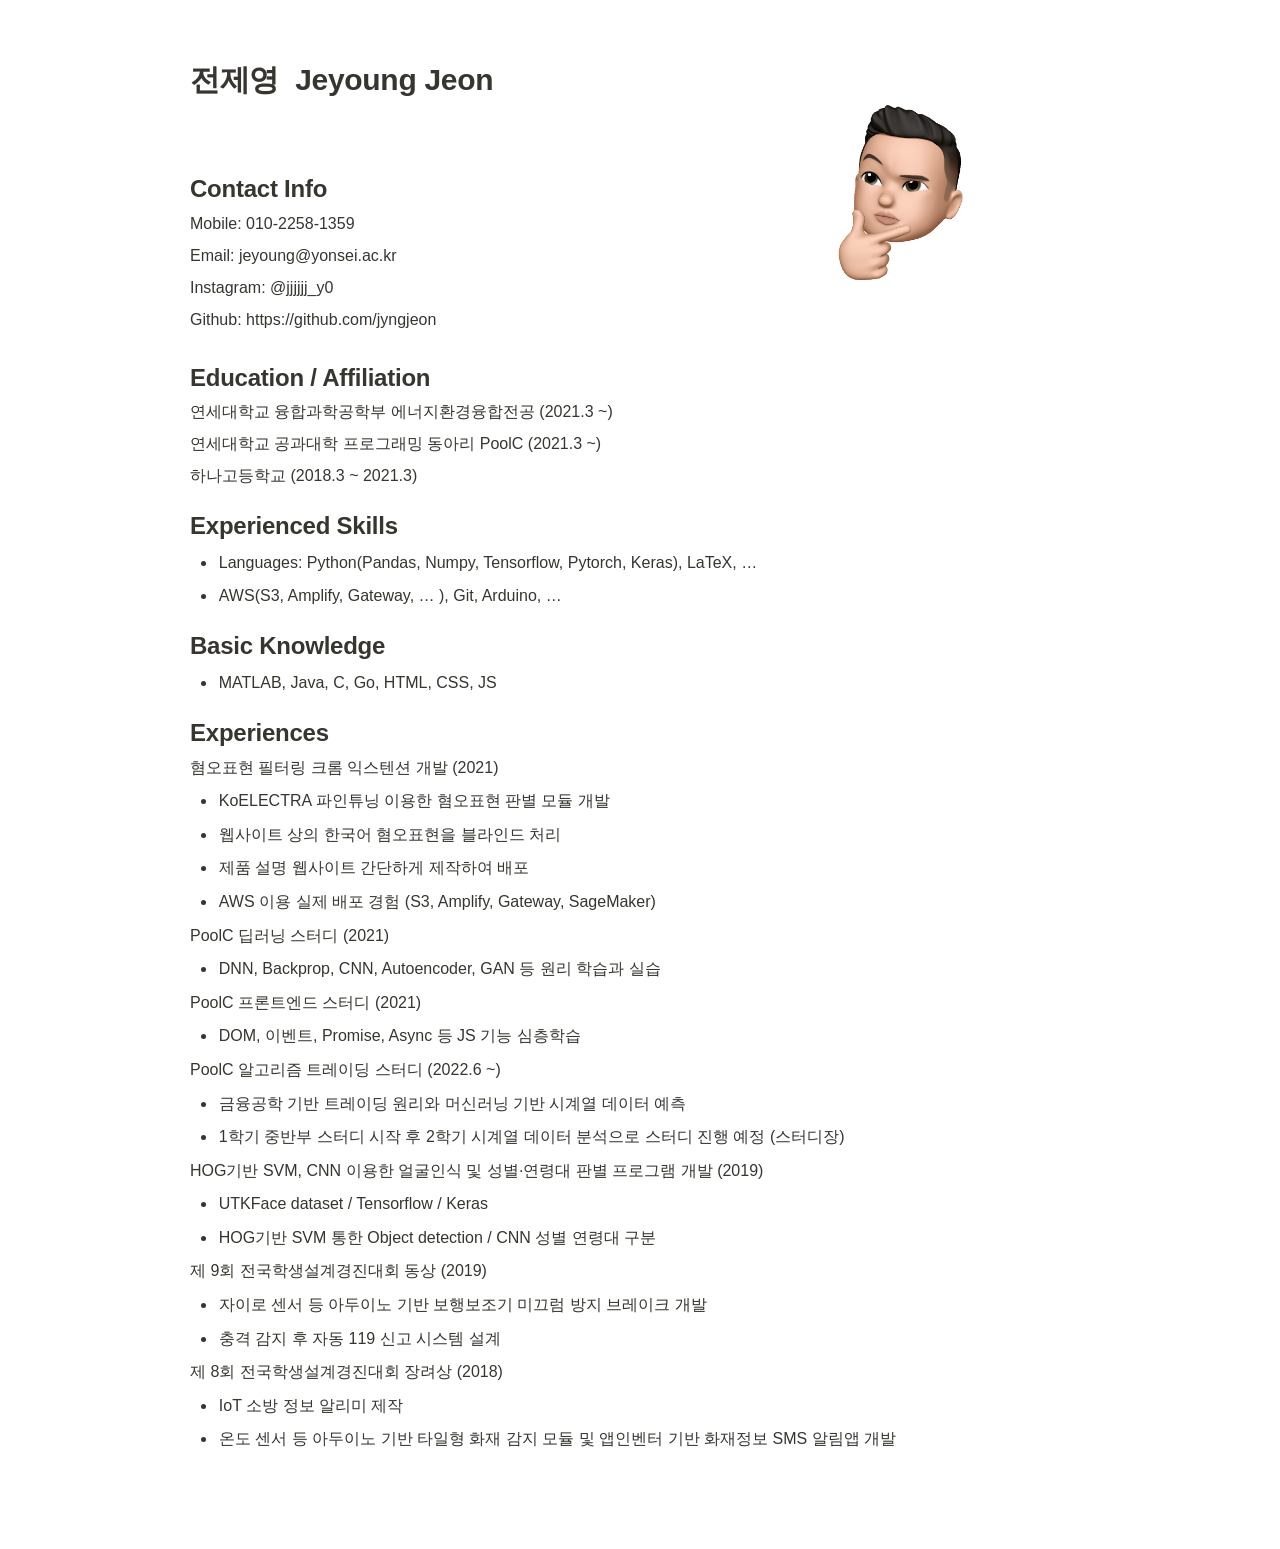
<file: index.html>
<html><head><meta http-equiv="Content-Type" content="text/html; charset=utf-8"/><title>Jeyoung’s Resume</title><style>
/* cspell:disable-file */
/* webkit printing magic: print all background colors */
html {
	-webkit-print-color-adjust: exact;
}
* {
	box-sizing: border-box;
	-webkit-print-color-adjust: exact;
}

html,
body {
	margin: 0;
	padding: 0;
}
@media only screen {
	body {
		margin: 2em auto;
		max-width: 900px;
		color: rgb(55, 53, 47);
	}
}

body {
	line-height: 1.5;
	white-space: pre-wrap;
}

a,
a.visited {
	color: inherit;
	text-decoration: none;
}

.pdf-relative-link-path {
	font-size: 80%;
	color: #444;
}

h1,
h2,
h3 {
	letter-spacing: -0.01em;
	line-height: 1.2;
	font-weight: 600;
	margin-bottom: 0;
}

.page-title {
	font-size: 2.5rem;
	font-weight: 700;
	margin-top: 0;
	margin-bottom: 0.75em;
}

h1 {
	font-size: 1.875rem;
	margin-top: 1.875rem;
}

h2 {
	font-size: 1.5rem;
	margin-top: 1.5rem;
}

h3 {
	font-size: 1.25rem;
	margin-top: 1.25rem;
}

.source {
	border: 1px solid #ddd;
	border-radius: 3px;
	padding: 1.5em;
	word-break: break-all;
}

.callout {
	border-radius: 3px;
	padding: 1rem;
}

figure {
	margin: 1.25em 0;
	page-break-inside: avoid;
}

figcaption {
	opacity: 0.5;
	font-size: 85%;
	margin-top: 0.5em;
}

mark {
	background-color: transparent;
}

.indented {
	padding-left: 1.5em;
}

hr {
	background: transparent;
	display: block;
	width: 100%;
	height: 1px;
	visibility: visible;
	border: none;
	border-bottom: 1px solid rgba(55, 53, 47, 0.09);
}

img {
	max-width: 100%;
}

@media only print {
	img {
		max-height: 100vh;
		object-fit: contain;
	}
}

@page {
	margin: 1in;
}

.collection-content {
	font-size: 0.875rem;
}

.column-list {
	display: flex;
	justify-content: space-between;
}

.column {
	padding: 0 1em;
}

.column:first-child {
	padding-left: 0;
}

.column:last-child {
	padding-right: 0;
}

.table_of_contents-item {
	display: block;
	font-size: 0.875rem;
	line-height: 1.3;
	padding: 0.125rem;
}

.table_of_contents-indent-1 {
	margin-left: 1.5rem;
}

.table_of_contents-indent-2 {
	margin-left: 3rem;
}

.table_of_contents-indent-3 {
	margin-left: 4.5rem;
}

.table_of_contents-link {
	text-decoration: none;
	opacity: 0.7;
	border-bottom: 1px solid rgba(55, 53, 47, 0.18);
}

table,
th,
td {
	border: 1px solid rgba(55, 53, 47, 0.09);
	border-collapse: collapse;
}

table {
	border-left: none;
	border-right: none;
}

th,
td {
	font-weight: normal;
	padding: 0.25em 0.5em;
	line-height: 1.5;
	min-height: 1.5em;
	text-align: left;
}

th {
	color: rgba(55, 53, 47, 0.6);
}

ol,
ul {
	margin: 0;
	margin-block-start: 0.6em;
	margin-block-end: 0.6em;
}

li > ol:first-child,
li > ul:first-child {
	margin-block-start: 0.6em;
}

ul > li {
	list-style: disc;
}

ul.to-do-list {
	text-indent: -1.7em;
}

ul.to-do-list > li {
	list-style: none;
}

.to-do-children-checked {
	text-decoration: line-through;
	opacity: 0.375;
}

ul.toggle > li {
	list-style: none;
}

ul {
	padding-inline-start: 1.7em;
}

ul > li {
	padding-left: 0.1em;
}

ol {
	padding-inline-start: 1.6em;
}

ol > li {
	padding-left: 0.2em;
}

.mono ol {
	padding-inline-start: 2em;
}

.mono ol > li {
	text-indent: -0.4em;
}

.toggle {
	padding-inline-start: 0em;
	list-style-type: none;
}

/* Indent toggle children */
.toggle > li > details {
	padding-left: 1.7em;
}

.toggle > li > details > summary {
	margin-left: -1.1em;
}

.selected-value {
	display: inline-block;
	padding: 0 0.5em;
	background: rgba(206, 205, 202, 0.5);
	border-radius: 3px;
	margin-right: 0.5em;
	margin-top: 0.3em;
	margin-bottom: 0.3em;
	white-space: nowrap;
}

.collection-title {
	display: inline-block;
	margin-right: 1em;
}

.simple-table {
	margin-top: 1em;
	font-size: 0.875rem;
	empty-cells: show;
}
.simple-table td {
	height: 29px;
	min-width: 120px;
}

.simple-table th {
	height: 29px;
	min-width: 120px;
}

.simple-table-header-color {
	background: rgb(247, 246, 243);
	color: black;
}
.simple-table-header {
	font-weight: 500;
}

time {
	opacity: 0.5;
}

.icon {
	display: inline-block;
	max-width: 1.2em;
	max-height: 1.2em;
	text-decoration: none;
	vertical-align: text-bottom;
	margin-right: 0.5em;
}

img.icon {
	border-radius: 3px;
}

.user-icon {
	width: 1.5em;
	height: 1.5em;
	border-radius: 100%;
	margin-right: 0.5rem;
}

.user-icon-inner {
	font-size: 0.8em;
}

.text-icon {
	border: 1px solid #000;
	text-align: center;
}

.page-cover-image {
	display: block;
	object-fit: cover;
	width: 100%;
	max-height: 30vh;
}

.page-header-icon {
	font-size: 3rem;
	margin-bottom: 1rem;
}

.page-header-icon-with-cover {
	margin-top: -0.72em;
	margin-left: 0.07em;
}

.page-header-icon img {
	border-radius: 3px;
}

.link-to-page {
	margin: 1em 0;
	padding: 0;
	border: none;
	font-weight: 500;
}

p > .user {
	opacity: 0.5;
}

td > .user,
td > time {
	white-space: nowrap;
}

input[type="checkbox"] {
	transform: scale(1.5);
	margin-right: 0.6em;
	vertical-align: middle;
}

p {
	margin-top: 0.5em;
	margin-bottom: 0.5em;
}

.image {
	border: none;
	margin: 0 0;
	padding: 0;
	border-radius: 0;
	text-align: center;
}

.code,
code {
	background: rgba(135, 131, 120, 0.15);
	border-radius: 3px;
	padding: 0.2em 0.4em;
	border-radius: 3px;
	font-size: 85%;
	tab-size: 2;
}

code {
	color: #eb5757;
}

.code {
	padding: 1.5em 1em;
}

.code-wrap {
	white-space: pre-wrap;
	word-break: break-all;
}

.code > code {
	background: none;
	padding: 0;
	font-size: 100%;
	color: inherit;
}

blockquote {
	font-size: 1.25em;
	margin: 1em 0;
	padding-left: 1em;
	border-left: 3px solid rgb(55, 53, 47);
}

.bookmark {
	text-decoration: none;
	max-height: 8em;
	padding: 0;
	display: flex;
	width: 100%;
	align-items: stretch;
}

.bookmark-title {
	font-size: 0.85em;
	overflow: hidden;
	text-overflow: ellipsis;
	height: 1.75em;
	white-space: nowrap;
}

.bookmark-text {
	display: flex;
	flex-direction: column;
}

.bookmark-info {
	flex: 4 1 180px;
	padding: 12px 14px 14px;
	display: flex;
	flex-direction: column;
	justify-content: space-between;
}

.bookmark-image {
	width: 33%;
	flex: 1 1 180px;
	display: block;
	position: relative;
	object-fit: cover;
	border-radius: 1px;
}

.bookmark-description {
	color: rgba(55, 53, 47, 0.6);
	font-size: 0.75em;
	overflow: hidden;
	max-height: 4.5em;
	word-break: break-word;
}

.bookmark-href {
	font-size: 0.75em;
	margin-top: 0.25em;
}

.sans { font-family: ui-sans-serif, -apple-system, BlinkMacSystemFont, "Segoe UI", Helvetica, "Apple Color Emoji", Arial, sans-serif, "Segoe UI Emoji", "Segoe UI Symbol"; }
.code { font-family: "SFMono-Regular", Menlo, Consolas, "PT Mono", "Liberation Mono", Courier, monospace; }
.serif { font-family: Lyon-Text, Georgia, ui-serif, serif; }
.mono { font-family: iawriter-mono, Nitti, Menlo, Courier, monospace; }
.pdf .sans { font-family: Inter, ui-sans-serif, -apple-system, BlinkMacSystemFont, "Segoe UI", Helvetica, "Apple Color Emoji", Arial, sans-serif, "Segoe UI Emoji", "Segoe UI Symbol", 'Twemoji', 'Noto Color Emoji', 'Noto Sans CJK JP'; }
.pdf:lang(zh-CN) .sans { font-family: Inter, ui-sans-serif, -apple-system, BlinkMacSystemFont, "Segoe UI", Helvetica, "Apple Color Emoji", Arial, sans-serif, "Segoe UI Emoji", "Segoe UI Symbol", 'Twemoji', 'Noto Color Emoji', 'Noto Sans CJK SC'; }
.pdf:lang(zh-TW) .sans { font-family: Inter, ui-sans-serif, -apple-system, BlinkMacSystemFont, "Segoe UI", Helvetica, "Apple Color Emoji", Arial, sans-serif, "Segoe UI Emoji", "Segoe UI Symbol", 'Twemoji', 'Noto Color Emoji', 'Noto Sans CJK TC'; }
.pdf:lang(ko-KR) .sans { font-family: Inter, ui-sans-serif, -apple-system, BlinkMacSystemFont, "Segoe UI", Helvetica, "Apple Color Emoji", Arial, sans-serif, "Segoe UI Emoji", "Segoe UI Symbol", 'Twemoji', 'Noto Color Emoji', 'Noto Sans CJK KR'; }
.pdf .code { font-family: Source Code Pro, "SFMono-Regular", Menlo, Consolas, "PT Mono", "Liberation Mono", Courier, monospace, 'Twemoji', 'Noto Color Emoji', 'Noto Sans Mono CJK JP'; }
.pdf:lang(zh-CN) .code { font-family: Source Code Pro, "SFMono-Regular", Menlo, Consolas, "PT Mono", "Liberation Mono", Courier, monospace, 'Twemoji', 'Noto Color Emoji', 'Noto Sans Mono CJK SC'; }
.pdf:lang(zh-TW) .code { font-family: Source Code Pro, "SFMono-Regular", Menlo, Consolas, "PT Mono", "Liberation Mono", Courier, monospace, 'Twemoji', 'Noto Color Emoji', 'Noto Sans Mono CJK TC'; }
.pdf:lang(ko-KR) .code { font-family: Source Code Pro, "SFMono-Regular", Menlo, Consolas, "PT Mono", "Liberation Mono", Courier, monospace, 'Twemoji', 'Noto Color Emoji', 'Noto Sans Mono CJK KR'; }
.pdf .serif { font-family: PT Serif, Lyon-Text, Georgia, ui-serif, serif, 'Twemoji', 'Noto Color Emoji', 'Noto Serif CJK JP'; }
.pdf:lang(zh-CN) .serif { font-family: PT Serif, Lyon-Text, Georgia, ui-serif, serif, 'Twemoji', 'Noto Color Emoji', 'Noto Serif CJK SC'; }
.pdf:lang(zh-TW) .serif { font-family: PT Serif, Lyon-Text, Georgia, ui-serif, serif, 'Twemoji', 'Noto Color Emoji', 'Noto Serif CJK TC'; }
.pdf:lang(ko-KR) .serif { font-family: PT Serif, Lyon-Text, Georgia, ui-serif, serif, 'Twemoji', 'Noto Color Emoji', 'Noto Serif CJK KR'; }
.pdf .mono { font-family: PT Mono, iawriter-mono, Nitti, Menlo, Courier, monospace, 'Twemoji', 'Noto Color Emoji', 'Noto Sans Mono CJK JP'; }
.pdf:lang(zh-CN) .mono { font-family: PT Mono, iawriter-mono, Nitti, Menlo, Courier, monospace, 'Twemoji', 'Noto Color Emoji', 'Noto Sans Mono CJK SC'; }
.pdf:lang(zh-TW) .mono { font-family: PT Mono, iawriter-mono, Nitti, Menlo, Courier, monospace, 'Twemoji', 'Noto Color Emoji', 'Noto Sans Mono CJK TC'; }
.pdf:lang(ko-KR) .mono { font-family: PT Mono, iawriter-mono, Nitti, Menlo, Courier, monospace, 'Twemoji', 'Noto Color Emoji', 'Noto Sans Mono CJK KR'; }
.highlight-default {
	color: rgba(55, 53, 47, 1);
}
.highlight-gray {
	color: rgba(120, 119, 116, 1);
	fill: rgba(120, 119, 116, 1);
}
.highlight-brown {
	color: rgba(159, 107, 83, 1);
	fill: rgba(159, 107, 83, 1);
}
.highlight-orange {
	color: rgba(217, 115, 13, 1);
	fill: rgba(217, 115, 13, 1);
}
.highlight-yellow {
	color: rgba(203, 145, 47, 1);
	fill: rgba(203, 145, 47, 1);
}
.highlight-teal {
	color: rgba(68, 131, 97, 1);
	fill: rgba(68, 131, 97, 1);
}
.highlight-blue {
	color: rgba(51, 126, 169, 1);
	fill: rgba(51, 126, 169, 1);
}
.highlight-purple {
	color: rgba(144, 101, 176, 1);
	fill: rgba(144, 101, 176, 1);
}
.highlight-pink {
	color: rgba(193, 76, 138, 1);
	fill: rgba(193, 76, 138, 1);
}
.highlight-red {
	color: rgba(212, 76, 71, 1);
	fill: rgba(212, 76, 71, 1);
}
.highlight-gray_background {
	background: rgba(241, 241, 239, 1);
}
.highlight-brown_background {
	background: rgba(244, 238, 238, 1);
}
.highlight-orange_background {
	background: rgba(251, 236, 221, 1);
}
.highlight-yellow_background {
	background: rgba(251, 243, 219, 1);
}
.highlight-teal_background {
	background: rgba(237, 243, 236, 1);
}
.highlight-blue_background {
	background: rgba(231, 243, 248, 1);
}
.highlight-purple_background {
	background: rgba(244, 240, 247, 0.8);
}
.highlight-pink_background {
	background: rgba(249, 238, 243, 0.8);
}
.highlight-red_background {
	background: rgba(253, 235, 236, 1);
}
.block-color-default {
	color: inherit;
	fill: inherit;
}
.block-color-gray {
	color: rgba(120, 119, 116, 1);
	fill: rgba(120, 119, 116, 1);
}
.block-color-brown {
	color: rgba(159, 107, 83, 1);
	fill: rgba(159, 107, 83, 1);
}
.block-color-orange {
	color: rgba(217, 115, 13, 1);
	fill: rgba(217, 115, 13, 1);
}
.block-color-yellow {
	color: rgba(203, 145, 47, 1);
	fill: rgba(203, 145, 47, 1);
}
.block-color-teal {
	color: rgba(68, 131, 97, 1);
	fill: rgba(68, 131, 97, 1);
}
.block-color-blue {
	color: rgba(51, 126, 169, 1);
	fill: rgba(51, 126, 169, 1);
}
.block-color-purple {
	color: rgba(144, 101, 176, 1);
	fill: rgba(144, 101, 176, 1);
}
.block-color-pink {
	color: rgba(193, 76, 138, 1);
	fill: rgba(193, 76, 138, 1);
}
.block-color-red {
	color: rgba(212, 76, 71, 1);
	fill: rgba(212, 76, 71, 1);
}
.block-color-gray_background {
	background: rgba(241, 241, 239, 1);
}
.block-color-brown_background {
	background: rgba(244, 238, 238, 1);
}
.block-color-orange_background {
	background: rgba(251, 236, 221, 1);
}
.block-color-yellow_background {
	background: rgba(251, 243, 219, 1);
}
.block-color-teal_background {
	background: rgba(237, 243, 236, 1);
}
.block-color-blue_background {
	background: rgba(231, 243, 248, 1);
}
.block-color-purple_background {
	background: rgba(244, 240, 247, 0.8);
}
.block-color-pink_background {
	background: rgba(249, 238, 243, 0.8);
}
.block-color-red_background {
	background: rgba(253, 235, 236, 1);
}
.select-value-color-pink { background-color: rgba(245, 224, 233, 1); }
.select-value-color-purple { background-color: rgba(232, 222, 238, 1); }
.select-value-color-green { background-color: rgba(219, 237, 219, 1); }
.select-value-color-gray { background-color: rgba(227, 226, 224, 1); }
.select-value-color-opaquegray { background-color: rgba(255, 255, 255, 0.0375); }
.select-value-color-orange { background-color: rgba(250, 222, 201, 1); }
.select-value-color-brown { background-color: rgba(238, 224, 218, 1); }
.select-value-color-red { background-color: rgba(255, 226, 221, 1); }
.select-value-color-yellow { background-color: rgba(253, 236, 200, 1); }
.select-value-color-blue { background-color: rgba(211, 229, 239, 1); }

.checkbox {
	display: inline-flex;
	vertical-align: text-bottom;
	width: 16;
	height: 16;
	background-size: 16px;
	margin-left: 2px;
	margin-right: 5px;
}

.checkbox-on {
	background-image: url("data:image/svg+xml;charset=UTF-8,%3Csvg%20width%3D%2216%22%20height%3D%2216%22%20viewBox%3D%220%200%2016%2016%22%20fill%3D%22none%22%20xmlns%3D%22http%3A%2F%2Fwww.w3.org%2F2000%2Fsvg%22%3E%0A%3Crect%20width%3D%2216%22%20height%3D%2216%22%20fill%3D%22%2358A9D7%22%2F%3E%0A%3Cpath%20d%3D%22M6.71429%2012.2852L14%204.9995L12.7143%203.71436L6.71429%209.71378L3.28571%206.2831L2%207.57092L6.71429%2012.2852Z%22%20fill%3D%22white%22%2F%3E%0A%3C%2Fsvg%3E");
}

.checkbox-off {
	background-image: url("data:image/svg+xml;charset=UTF-8,%3Csvg%20width%3D%2216%22%20height%3D%2216%22%20viewBox%3D%220%200%2016%2016%22%20fill%3D%22none%22%20xmlns%3D%22http%3A%2F%2Fwww.w3.org%2F2000%2Fsvg%22%3E%0A%3Crect%20x%3D%220.75%22%20y%3D%220.75%22%20width%3D%2214.5%22%20height%3D%2214.5%22%20fill%3D%22white%22%20stroke%3D%22%2336352F%22%20stroke-width%3D%221.5%22%2F%3E%0A%3C%2Fsvg%3E");
}
	
</style></head><body><article id="a4bb1567-fe4e-48f4-bb95-3935207b9f58" class="page sans"><header><h1 class="page-title"></h1></header><div class="page-body"><div id="b63d360f-ce74-4c2b-b890-8866fc65d04d" class="column-list"><div id="90eb11bb-c437-46f7-b1df-bda6e45f3bea" style="width:56.25%" class="column"><h1 id="7fd98817-5f4d-4ce9-b591-f3d25210e40e" class="">전제영  Jeyoung Jeon</h1><h2> </h2><h2 id="0cfca2ed-7edf-4dd3-90e3-9d3514f0a54a" class="">Contact Info</h2><p id="8e047f45-3d54-4a60-ba95-4827cf75fb56" class="">Mobile: 010-2258-1359</p><p id="ccd6b50f-137c-4c24-b6f2-c4c033556ca8" class="">Email: <a href="mailto:jeyoung@yonsei.ac.kr">jeyoung@yonsei.ac.kr</a></p><p id="8e047f45-3d54-4a60-ba95-4827cf75fb56" class="">Instagram: <a href="https://instagram.com/jjjjjj_y0" style="text-decoration: none" target="_blank">@jjjjjj_y0</a></p><p id="fd426301-6e8b-4925-bdcc-97c97b08750a" class="">Github: <a href="https://github.com/jyngjeon" target="_blank">https://github.com/jyngjeon</a></p></div><div id="19f66054-dfce-4cdb-8f07-344e6a02c885" style="width:43.75000000000001%" class="column"><p id="e4363ef1-5f6c-4d07-b96b-4226f6fb73ae" class="">

</p><figure id="86e4d1ba-d43a-48f0-beac-c132510a6d23" class="image"><img style="width:192px" src="img/me.png"/></figure></div></div><h2 id="7a57bdbc-2236-4ab1-a853-22d2db6ad904" class="">Education / Affiliation</h2><p id="489aa41b-cac2-428f-8286-4db7e93fb7e0" class="">연세대학교 융합과학공학부 에너지환경융합전공 (2021.3 ~)</p><p id="cf4cf097-fb86-4ad9-8028-42159c62d735" class="">연세대학교 공과대학 프로그래밍 동아리 PoolC (2021.3 ~)</p><p id="e5f52fdf-de70-43f0-b6c6-c66163bf0757" class="">하나고등학교 (2018.3 ~ 2021.3)</p><h2 id="50b5b344-8c61-4536-af83-08866684b546" class="">Experienced Skills</h2><ul id="fa075436-803f-4343-b990-67c72d7f9410" class="bulleted-list"><li style="list-style-type:disc">Languages: Python(Pandas, Numpy, Tensorflow, Pytorch, Keras), LaTeX, …</li></ul><ul id="396a2667-3d6b-43bb-8b77-53fc8fd07cf3" class="bulleted-list"><li style="list-style-type:disc">AWS(S3, Amplify, Gateway, … ), Git, Arduino, … </li></ul><h2 id="fd99b561-c6a5-4876-bd06-0597cd9df5eb" class="">Basic Knowledge</h2><ul id="8c5b0b7e-91ff-468b-81c3-685fa9a8d844" class="bulleted-list"><li style="list-style-type:disc">MATLAB, Java, C, Go, HTML, CSS, JS </li></ul><h2 id="d15a3a5a-3d85-4a5e-aeba-d4687abc533f" class="">Experiences</h2><p id="37b4aa5f-09d9-4541-a222-ea8c7755ad94" class="">혐오표현 필터링 크롬 익스텐션 개발 (2021) </p><ul id="2e0ef26f-5457-4c2a-96c2-28284644b3a0" class="bulleted-list"><li style="list-style-type:disc">KoELECTRA 파인튜닝 이용한 혐오표현 판별 모듈 개발</li></ul><ul id="4fd08ce2-1dff-44ef-b6b6-e7e4d73d9560" class="bulleted-list"><li style="list-style-type:disc">웹사이트 상의 한국어 혐오표현을 블라인드 처리</li></ul><ul id="4fd08ce2-1dff-44ef-b6b6-e7e4d73d9560" class="bulleted-list"><li style="list-style-type:disc">제품 설명 웹사이트 간단하게 제작하여 배포</li></ul><ul id="501ac698-21ec-4429-8718-af6f54738a30" class="bulleted-list"><li style="list-style-type:disc">AWS 이용 실제 배포 경험 (S3, Amplify, Gateway, SageMaker)</li></ul><p id="b20c36ca-bc12-4afd-81f3-01992a9cc732" class="">PoolC 딥러닝 스터디 (2021)</p><ul id="0bb72480-de19-44ab-aa85-ed2664e2fede" class="bulleted-list"><li style="list-style-type:disc">DNN, Backprop, CNN, Autoencoder, GAN 등 원리 학습과 실습</li></ul><p id="6b40182b-d95c-4e95-941f-ce10c69f2339" class="">PoolC 프론트엔드 스터디 (2021)</p><ul id="08de624c-9d3d-48be-a5ba-b9fd4d4ee976" class="bulleted-list"><li style="list-style-type:disc">DOM, 이벤트, Promise, Async 등 JS 기능 심층학습</li></ul><p id="5c902704-7147-4df2-8762-e90e378dfdf0" class="">PoolC 알고리즘 트레이딩 스터디 (2022.6 ~) </p><ul id="2ffad23f-0749-4dc4-9667-d57cb38d5dc4" class="bulleted-list"><li style="list-style-type:disc">금융공학 기반 트레이딩 원리와 머신러닝 기반 시계열 데이터 예측</li></ul><ul id="39d13c42-9a57-4fa9-ba47-f9f0a9debb0c" class="bulleted-list"><li style="list-style-type:disc">1학기 중반부 스터디 시작 후 2학기 시계열 데이터 분석으로 스터디 진행 예정 (스터디장) </li></ul><p id="53a239bd-1753-4567-9d59-4007ad6019d9" class="">HOG기반 SVM, CNN 이용한 얼굴인식 및 성별·연령대 판별 프로그램 개발 (2019)</p><ul id="eb4f5e7a-aa1b-4592-a5e0-bd04b46c9a3e" class="bulleted-list"><li style="list-style-type:disc">UTKFace dataset / Tensorflow / Keras</li></ul><ul id="7cddc869-e366-4d6b-b92f-1519d110f731" class="bulleted-list"><li style="list-style-type:disc">HOG기반 SVM 통한 Object detection / CNN 성별 연령대 구분 </li></ul><p id="0276dc67-79ab-4b58-bce9-ee346df3a7b6" class="">제 9회 전국학생설계경진대회 동상 (2019)</p><ul id="2adb0392-71c5-40e7-9f1e-c8c3f1891e23" class="bulleted-list"><li style="list-style-type:disc">자이로 센서 등 아두이노 기반 보행보조기 미끄럼 방지 브레이크 개발</li></ul><ul id="ec329649-756f-46cf-8154-5fef324ebfd5" class="bulleted-list"><li style="list-style-type:disc">충격 감지 후 자동 119 신고 시스템 설계 </li></ul><p id="d6dae393-a158-4fd6-887a-2ec1f1c930d7" class="">제 8회 전국학생설계경진대회 장려상 (2018) </p><ul id="6b64f720-d890-498c-a85e-9abd4e1eaff6" class="bulleted-list"><li style="list-style-type:disc">IoT 소방 정보 알리미 제작</li></ul><ul id="00bde828-cb33-4389-8663-70cc82cddae0" class="bulleted-list"><li style="list-style-type:disc">온도 센서 등 아두이노 기반 타일형 화재 감지 모듈 및 앱인벤터 기반 화재정보 SMS 알림앱 개발</li></ul><p id="8371e005-263a-4a29-8b44-71590d194741" class="">
</p><p id="d7120d54-3995-4f1b-abc9-3d7d0126ad55" class="">
</p></div></article></body></html>
</file>
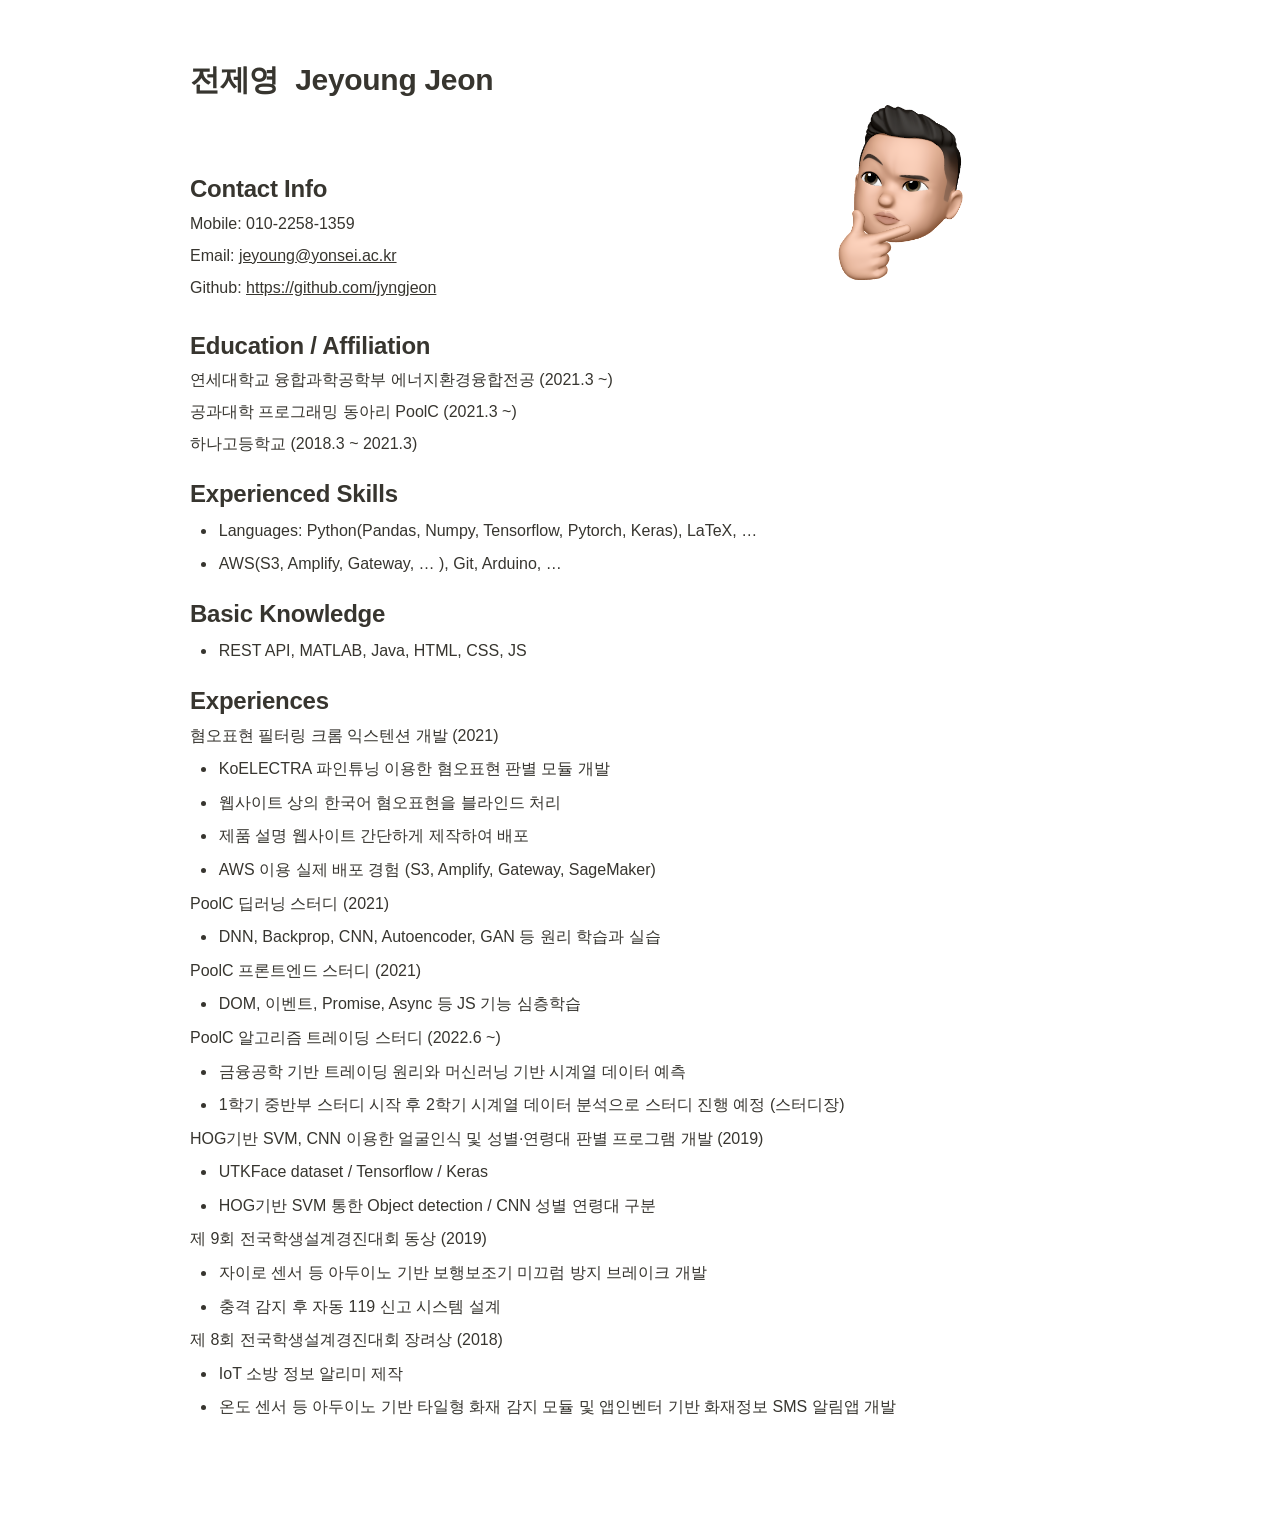
<file: main.html>
<html><head><meta http-equiv="Content-Type" content="text/html; charset=utf-8"/><title>Jeyoung’s Resume</title><style>
/* cspell:disable-file */
/* webkit printing magic: print all background colors */
html {
	-webkit-print-color-adjust: exact;
}
* {
	box-sizing: border-box;
	-webkit-print-color-adjust: exact;
}

html,
body {
	margin: 0;
	padding: 0;
}
@media only screen {
	body {
		margin: 2em auto;
		max-width: 900px;
		color: rgb(55, 53, 47);
	}
}

body {
	line-height: 1.5;
	white-space: pre-wrap;
}

a,
a.visited {
	color: inherit;
	text-decoration: underline;
}

.pdf-relative-link-path {
	font-size: 80%;
	color: #444;
}

h1,
h2,
h3 {
	letter-spacing: -0.01em;
	line-height: 1.2;
	font-weight: 600;
	margin-bottom: 0;
}

.page-title {
	font-size: 2.5rem;
	font-weight: 700;
	margin-top: 0;
	margin-bottom: 0.75em;
}

h1 {
	font-size: 1.875rem;
	margin-top: 1.875rem;
}

h2 {
	font-size: 1.5rem;
	margin-top: 1.5rem;
}

h3 {
	font-size: 1.25rem;
	margin-top: 1.25rem;
}

.source {
	border: 1px solid #ddd;
	border-radius: 3px;
	padding: 1.5em;
	word-break: break-all;
}

.callout {
	border-radius: 3px;
	padding: 1rem;
}

figure {
	margin: 1.25em 0;
	page-break-inside: avoid;
}

figcaption {
	opacity: 0.5;
	font-size: 85%;
	margin-top: 0.5em;
}

mark {
	background-color: transparent;
}

.indented {
	padding-left: 1.5em;
}

hr {
	background: transparent;
	display: block;
	width: 100%;
	height: 1px;
	visibility: visible;
	border: none;
	border-bottom: 1px solid rgba(55, 53, 47, 0.09);
}

img {
	max-width: 100%;
}

@media only print {
	img {
		max-height: 100vh;
		object-fit: contain;
	}
}

@page {
	margin: 1in;
}

.collection-content {
	font-size: 0.875rem;
}

.column-list {
	display: flex;
	justify-content: space-between;
}

.column {
	padding: 0 1em;
}

.column:first-child {
	padding-left: 0;
}

.column:last-child {
	padding-right: 0;
}

.table_of_contents-item {
	display: block;
	font-size: 0.875rem;
	line-height: 1.3;
	padding: 0.125rem;
}

.table_of_contents-indent-1 {
	margin-left: 1.5rem;
}

.table_of_contents-indent-2 {
	margin-left: 3rem;
}

.table_of_contents-indent-3 {
	margin-left: 4.5rem;
}

.table_of_contents-link {
	text-decoration: none;
	opacity: 0.7;
	border-bottom: 1px solid rgba(55, 53, 47, 0.18);
}

table,
th,
td {
	border: 1px solid rgba(55, 53, 47, 0.09);
	border-collapse: collapse;
}

table {
	border-left: none;
	border-right: none;
}

th,
td {
	font-weight: normal;
	padding: 0.25em 0.5em;
	line-height: 1.5;
	min-height: 1.5em;
	text-align: left;
}

th {
	color: rgba(55, 53, 47, 0.6);
}

ol,
ul {
	margin: 0;
	margin-block-start: 0.6em;
	margin-block-end: 0.6em;
}

li > ol:first-child,
li > ul:first-child {
	margin-block-start: 0.6em;
}

ul > li {
	list-style: disc;
}

ul.to-do-list {
	text-indent: -1.7em;
}

ul.to-do-list > li {
	list-style: none;
}

.to-do-children-checked {
	text-decoration: line-through;
	opacity: 0.375;
}

ul.toggle > li {
	list-style: none;
}

ul {
	padding-inline-start: 1.7em;
}

ul > li {
	padding-left: 0.1em;
}

ol {
	padding-inline-start: 1.6em;
}

ol > li {
	padding-left: 0.2em;
}

.mono ol {
	padding-inline-start: 2em;
}

.mono ol > li {
	text-indent: -0.4em;
}

.toggle {
	padding-inline-start: 0em;
	list-style-type: none;
}

/* Indent toggle children */
.toggle > li > details {
	padding-left: 1.7em;
}

.toggle > li > details > summary {
	margin-left: -1.1em;
}

.selected-value {
	display: inline-block;
	padding: 0 0.5em;
	background: rgba(206, 205, 202, 0.5);
	border-radius: 3px;
	margin-right: 0.5em;
	margin-top: 0.3em;
	margin-bottom: 0.3em;
	white-space: nowrap;
}

.collection-title {
	display: inline-block;
	margin-right: 1em;
}

.simple-table {
	margin-top: 1em;
	font-size: 0.875rem;
	empty-cells: show;
}
.simple-table td {
	height: 29px;
	min-width: 120px;
}

.simple-table th {
	height: 29px;
	min-width: 120px;
}

.simple-table-header-color {
	background: rgb(247, 246, 243);
	color: black;
}
.simple-table-header {
	font-weight: 500;
}

time {
	opacity: 0.5;
}

.icon {
	display: inline-block;
	max-width: 1.2em;
	max-height: 1.2em;
	text-decoration: none;
	vertical-align: text-bottom;
	margin-right: 0.5em;
}

img.icon {
	border-radius: 3px;
}

.user-icon {
	width: 1.5em;
	height: 1.5em;
	border-radius: 100%;
	margin-right: 0.5rem;
}

.user-icon-inner {
	font-size: 0.8em;
}

.text-icon {
	border: 1px solid #000;
	text-align: center;
}

.page-cover-image {
	display: block;
	object-fit: cover;
	width: 100%;
	max-height: 30vh;
}

.page-header-icon {
	font-size: 3rem;
	margin-bottom: 1rem;
}

.page-header-icon-with-cover {
	margin-top: -0.72em;
	margin-left: 0.07em;
}

.page-header-icon img {
	border-radius: 3px;
}

.link-to-page {
	margin: 1em 0;
	padding: 0;
	border: none;
	font-weight: 500;
}

p > .user {
	opacity: 0.5;
}

td > .user,
td > time {
	white-space: nowrap;
}

input[type="checkbox"] {
	transform: scale(1.5);
	margin-right: 0.6em;
	vertical-align: middle;
}

p {
	margin-top: 0.5em;
	margin-bottom: 0.5em;
}

.image {
	border: none;
	margin: 0 0;
	padding: 0;
	border-radius: 0;
	text-align: center;
}

.code,
code {
	background: rgba(135, 131, 120, 0.15);
	border-radius: 3px;
	padding: 0.2em 0.4em;
	border-radius: 3px;
	font-size: 85%;
	tab-size: 2;
}

code {
	color: #eb5757;
}

.code {
	padding: 1.5em 1em;
}

.code-wrap {
	white-space: pre-wrap;
	word-break: break-all;
}

.code > code {
	background: none;
	padding: 0;
	font-size: 100%;
	color: inherit;
}

blockquote {
	font-size: 1.25em;
	margin: 1em 0;
	padding-left: 1em;
	border-left: 3px solid rgb(55, 53, 47);
}

.bookmark {
	text-decoration: none;
	max-height: 8em;
	padding: 0;
	display: flex;
	width: 100%;
	align-items: stretch;
}

.bookmark-title {
	font-size: 0.85em;
	overflow: hidden;
	text-overflow: ellipsis;
	height: 1.75em;
	white-space: nowrap;
}

.bookmark-text {
	display: flex;
	flex-direction: column;
}

.bookmark-info {
	flex: 4 1 180px;
	padding: 12px 14px 14px;
	display: flex;
	flex-direction: column;
	justify-content: space-between;
}

.bookmark-image {
	width: 33%;
	flex: 1 1 180px;
	display: block;
	position: relative;
	object-fit: cover;
	border-radius: 1px;
}

.bookmark-description {
	color: rgba(55, 53, 47, 0.6);
	font-size: 0.75em;
	overflow: hidden;
	max-height: 4.5em;
	word-break: break-word;
}

.bookmark-href {
	font-size: 0.75em;
	margin-top: 0.25em;
}

.sans { font-family: ui-sans-serif, -apple-system, BlinkMacSystemFont, "Segoe UI", Helvetica, "Apple Color Emoji", Arial, sans-serif, "Segoe UI Emoji", "Segoe UI Symbol"; }
.code { font-family: "SFMono-Regular", Menlo, Consolas, "PT Mono", "Liberation Mono", Courier, monospace; }
.serif { font-family: Lyon-Text, Georgia, ui-serif, serif; }
.mono { font-family: iawriter-mono, Nitti, Menlo, Courier, monospace; }
.pdf .sans { font-family: Inter, ui-sans-serif, -apple-system, BlinkMacSystemFont, "Segoe UI", Helvetica, "Apple Color Emoji", Arial, sans-serif, "Segoe UI Emoji", "Segoe UI Symbol", 'Twemoji', 'Noto Color Emoji', 'Noto Sans CJK JP'; }
.pdf:lang(zh-CN) .sans { font-family: Inter, ui-sans-serif, -apple-system, BlinkMacSystemFont, "Segoe UI", Helvetica, "Apple Color Emoji", Arial, sans-serif, "Segoe UI Emoji", "Segoe UI Symbol", 'Twemoji', 'Noto Color Emoji', 'Noto Sans CJK SC'; }
.pdf:lang(zh-TW) .sans { font-family: Inter, ui-sans-serif, -apple-system, BlinkMacSystemFont, "Segoe UI", Helvetica, "Apple Color Emoji", Arial, sans-serif, "Segoe UI Emoji", "Segoe UI Symbol", 'Twemoji', 'Noto Color Emoji', 'Noto Sans CJK TC'; }
.pdf:lang(ko-KR) .sans { font-family: Inter, ui-sans-serif, -apple-system, BlinkMacSystemFont, "Segoe UI", Helvetica, "Apple Color Emoji", Arial, sans-serif, "Segoe UI Emoji", "Segoe UI Symbol", 'Twemoji', 'Noto Color Emoji', 'Noto Sans CJK KR'; }
.pdf .code { font-family: Source Code Pro, "SFMono-Regular", Menlo, Consolas, "PT Mono", "Liberation Mono", Courier, monospace, 'Twemoji', 'Noto Color Emoji', 'Noto Sans Mono CJK JP'; }
.pdf:lang(zh-CN) .code { font-family: Source Code Pro, "SFMono-Regular", Menlo, Consolas, "PT Mono", "Liberation Mono", Courier, monospace, 'Twemoji', 'Noto Color Emoji', 'Noto Sans Mono CJK SC'; }
.pdf:lang(zh-TW) .code { font-family: Source Code Pro, "SFMono-Regular", Menlo, Consolas, "PT Mono", "Liberation Mono", Courier, monospace, 'Twemoji', 'Noto Color Emoji', 'Noto Sans Mono CJK TC'; }
.pdf:lang(ko-KR) .code { font-family: Source Code Pro, "SFMono-Regular", Menlo, Consolas, "PT Mono", "Liberation Mono", Courier, monospace, 'Twemoji', 'Noto Color Emoji', 'Noto Sans Mono CJK KR'; }
.pdf .serif { font-family: PT Serif, Lyon-Text, Georgia, ui-serif, serif, 'Twemoji', 'Noto Color Emoji', 'Noto Serif CJK JP'; }
.pdf:lang(zh-CN) .serif { font-family: PT Serif, Lyon-Text, Georgia, ui-serif, serif, 'Twemoji', 'Noto Color Emoji', 'Noto Serif CJK SC'; }
.pdf:lang(zh-TW) .serif { font-family: PT Serif, Lyon-Text, Georgia, ui-serif, serif, 'Twemoji', 'Noto Color Emoji', 'Noto Serif CJK TC'; }
.pdf:lang(ko-KR) .serif { font-family: PT Serif, Lyon-Text, Georgia, ui-serif, serif, 'Twemoji', 'Noto Color Emoji', 'Noto Serif CJK KR'; }
.pdf .mono { font-family: PT Mono, iawriter-mono, Nitti, Menlo, Courier, monospace, 'Twemoji', 'Noto Color Emoji', 'Noto Sans Mono CJK JP'; }
.pdf:lang(zh-CN) .mono { font-family: PT Mono, iawriter-mono, Nitti, Menlo, Courier, monospace, 'Twemoji', 'Noto Color Emoji', 'Noto Sans Mono CJK SC'; }
.pdf:lang(zh-TW) .mono { font-family: PT Mono, iawriter-mono, Nitti, Menlo, Courier, monospace, 'Twemoji', 'Noto Color Emoji', 'Noto Sans Mono CJK TC'; }
.pdf:lang(ko-KR) .mono { font-family: PT Mono, iawriter-mono, Nitti, Menlo, Courier, monospace, 'Twemoji', 'Noto Color Emoji', 'Noto Sans Mono CJK KR'; }
.highlight-default {
	color: rgba(55, 53, 47, 1);
}
.highlight-gray {
	color: rgba(120, 119, 116, 1);
	fill: rgba(120, 119, 116, 1);
}
.highlight-brown {
	color: rgba(159, 107, 83, 1);
	fill: rgba(159, 107, 83, 1);
}
.highlight-orange {
	color: rgba(217, 115, 13, 1);
	fill: rgba(217, 115, 13, 1);
}
.highlight-yellow {
	color: rgba(203, 145, 47, 1);
	fill: rgba(203, 145, 47, 1);
}
.highlight-teal {
	color: rgba(68, 131, 97, 1);
	fill: rgba(68, 131, 97, 1);
}
.highlight-blue {
	color: rgba(51, 126, 169, 1);
	fill: rgba(51, 126, 169, 1);
}
.highlight-purple {
	color: rgba(144, 101, 176, 1);
	fill: rgba(144, 101, 176, 1);
}
.highlight-pink {
	color: rgba(193, 76, 138, 1);
	fill: rgba(193, 76, 138, 1);
}
.highlight-red {
	color: rgba(212, 76, 71, 1);
	fill: rgba(212, 76, 71, 1);
}
.highlight-gray_background {
	background: rgba(241, 241, 239, 1);
}
.highlight-brown_background {
	background: rgba(244, 238, 238, 1);
}
.highlight-orange_background {
	background: rgba(251, 236, 221, 1);
}
.highlight-yellow_background {
	background: rgba(251, 243, 219, 1);
}
.highlight-teal_background {
	background: rgba(237, 243, 236, 1);
}
.highlight-blue_background {
	background: rgba(231, 243, 248, 1);
}
.highlight-purple_background {
	background: rgba(244, 240, 247, 0.8);
}
.highlight-pink_background {
	background: rgba(249, 238, 243, 0.8);
}
.highlight-red_background {
	background: rgba(253, 235, 236, 1);
}
.block-color-default {
	color: inherit;
	fill: inherit;
}
.block-color-gray {
	color: rgba(120, 119, 116, 1);
	fill: rgba(120, 119, 116, 1);
}
.block-color-brown {
	color: rgba(159, 107, 83, 1);
	fill: rgba(159, 107, 83, 1);
}
.block-color-orange {
	color: rgba(217, 115, 13, 1);
	fill: rgba(217, 115, 13, 1);
}
.block-color-yellow {
	color: rgba(203, 145, 47, 1);
	fill: rgba(203, 145, 47, 1);
}
.block-color-teal {
	color: rgba(68, 131, 97, 1);
	fill: rgba(68, 131, 97, 1);
}
.block-color-blue {
	color: rgba(51, 126, 169, 1);
	fill: rgba(51, 126, 169, 1);
}
.block-color-purple {
	color: rgba(144, 101, 176, 1);
	fill: rgba(144, 101, 176, 1);
}
.block-color-pink {
	color: rgba(193, 76, 138, 1);
	fill: rgba(193, 76, 138, 1);
}
.block-color-red {
	color: rgba(212, 76, 71, 1);
	fill: rgba(212, 76, 71, 1);
}
.block-color-gray_background {
	background: rgba(241, 241, 239, 1);
}
.block-color-brown_background {
	background: rgba(244, 238, 238, 1);
}
.block-color-orange_background {
	background: rgba(251, 236, 221, 1);
}
.block-color-yellow_background {
	background: rgba(251, 243, 219, 1);
}
.block-color-teal_background {
	background: rgba(237, 243, 236, 1);
}
.block-color-blue_background {
	background: rgba(231, 243, 248, 1);
}
.block-color-purple_background {
	background: rgba(244, 240, 247, 0.8);
}
.block-color-pink_background {
	background: rgba(249, 238, 243, 0.8);
}
.block-color-red_background {
	background: rgba(253, 235, 236, 1);
}
.select-value-color-pink { background-color: rgba(245, 224, 233, 1); }
.select-value-color-purple { background-color: rgba(232, 222, 238, 1); }
.select-value-color-green { background-color: rgba(219, 237, 219, 1); }
.select-value-color-gray { background-color: rgba(227, 226, 224, 1); }
.select-value-color-opaquegray { background-color: rgba(255, 255, 255, 0.0375); }
.select-value-color-orange { background-color: rgba(250, 222, 201, 1); }
.select-value-color-brown { background-color: rgba(238, 224, 218, 1); }
.select-value-color-red { background-color: rgba(255, 226, 221, 1); }
.select-value-color-yellow { background-color: rgba(253, 236, 200, 1); }
.select-value-color-blue { background-color: rgba(211, 229, 239, 1); }

.checkbox {
	display: inline-flex;
	vertical-align: text-bottom;
	width: 16;
	height: 16;
	background-size: 16px;
	margin-left: 2px;
	margin-right: 5px;
}

.checkbox-on {
	background-image: url("data:image/svg+xml;charset=UTF-8,%3Csvg%20width%3D%2216%22%20height%3D%2216%22%20viewBox%3D%220%200%2016%2016%22%20fill%3D%22none%22%20xmlns%3D%22http%3A%2F%2Fwww.w3.org%2F2000%2Fsvg%22%3E%0A%3Crect%20width%3D%2216%22%20height%3D%2216%22%20fill%3D%22%2358A9D7%22%2F%3E%0A%3Cpath%20d%3D%22M6.71429%2012.2852L14%204.9995L12.7143%203.71436L6.71429%209.71378L3.28571%206.2831L2%207.57092L6.71429%2012.2852Z%22%20fill%3D%22white%22%2F%3E%0A%3C%2Fsvg%3E");
}

.checkbox-off {
	background-image: url("data:image/svg+xml;charset=UTF-8,%3Csvg%20width%3D%2216%22%20height%3D%2216%22%20viewBox%3D%220%200%2016%2016%22%20fill%3D%22none%22%20xmlns%3D%22http%3A%2F%2Fwww.w3.org%2F2000%2Fsvg%22%3E%0A%3Crect%20x%3D%220.75%22%20y%3D%220.75%22%20width%3D%2214.5%22%20height%3D%2214.5%22%20fill%3D%22white%22%20stroke%3D%22%2336352F%22%20stroke-width%3D%221.5%22%2F%3E%0A%3C%2Fsvg%3E");
}
	
</style></head><body><article id="a4bb1567-fe4e-48f4-bb95-3935207b9f58" class="page sans"><header><h1 class="page-title"></h1></header><div class="page-body"><div id="b63d360f-ce74-4c2b-b890-8866fc65d04d" class="column-list"><div id="90eb11bb-c437-46f7-b1df-bda6e45f3bea" style="width:56.25%" class="column"><h1 id="7fd98817-5f4d-4ce9-b591-f3d25210e40e" class="">전제영  Jeyoung Jeon</h1><h2> </h2><h2 id="0cfca2ed-7edf-4dd3-90e3-9d3514f0a54a" class="">Contact Info</h2><p id="8e047f45-3d54-4a60-ba95-4827cf75fb56" class="">Mobile: 010-2258-1359</p><p id="ccd6b50f-137c-4c24-b6f2-c4c033556ca8" class="">Email: <a href="mailto:jeyoung@yonsei.ac.kr">jeyoung@yonsei.ac.kr</a></p><p id="fd426301-6e8b-4925-bdcc-97c97b08750a" class="">Github: <a href="https://github.com/jyngjeon">https://github.com/jyngjeon</a></p></div><div id="19f66054-dfce-4cdb-8f07-344e6a02c885" style="width:43.75000000000001%" class="column"><p id="e4363ef1-5f6c-4d07-b96b-4226f6fb73ae" class="">

</p><figure id="86e4d1ba-d43a-48f0-beac-c132510a6d23" class="image"><img style="width:192px" src="img/me.png"/></figure></div></div><h2 id="7a57bdbc-2236-4ab1-a853-22d2db6ad904" class="">Education / Affiliation</h2><p id="489aa41b-cac2-428f-8286-4db7e93fb7e0" class="">연세대학교 융합과학공학부 에너지환경융합전공 (2021.3 ~)</p><p id="cf4cf097-fb86-4ad9-8028-42159c62d735" class="">공과대학 프로그래밍 동아리 PoolC (2021.3 ~)</p><p id="e5f52fdf-de70-43f0-b6c6-c66163bf0757" class="">하나고등학교 (2018.3 ~ 2021.3)</p><h2 id="50b5b344-8c61-4536-af83-08866684b546" class="">Experienced Skills</h2><ul id="fa075436-803f-4343-b990-67c72d7f9410" class="bulleted-list"><li style="list-style-type:disc">Languages: Python(Pandas, Numpy, Tensorflow, Pytorch, Keras), LaTeX, …</li></ul><ul id="396a2667-3d6b-43bb-8b77-53fc8fd07cf3" class="bulleted-list"><li style="list-style-type:disc">AWS(S3, Amplify, Gateway, … ), Git, Arduino, … </li></ul><h2 id="fd99b561-c6a5-4876-bd06-0597cd9df5eb" class="">Basic Knowledge</h2><ul id="8c5b0b7e-91ff-468b-81c3-685fa9a8d844" class="bulleted-list"><li style="list-style-type:disc">REST API, MATLAB, Java, HTML, CSS, JS </li></ul><h2 id="d15a3a5a-3d85-4a5e-aeba-d4687abc533f" class="">Experiences</h2><p id="37b4aa5f-09d9-4541-a222-ea8c7755ad94" class="">혐오표현 필터링 크롬 익스텐션 개발 (2021) </p><ul id="2e0ef26f-5457-4c2a-96c2-28284644b3a0" class="bulleted-list"><li style="list-style-type:disc">KoELECTRA 파인튜닝 이용한 혐오표현 판별 모듈 개발</li></ul><ul id="4fd08ce2-1dff-44ef-b6b6-e7e4d73d9560" class="bulleted-list"><li style="list-style-type:disc">웹사이트 상의 한국어 혐오표현을 블라인드 처리</li></ul><ul id="4fd08ce2-1dff-44ef-b6b6-e7e4d73d9560" class="bulleted-list"><li style="list-style-type:disc">제품 설명 웹사이트 간단하게 제작하여 배포</li></ul><ul id="501ac698-21ec-4429-8718-af6f54738a30" class="bulleted-list"><li style="list-style-type:disc">AWS 이용 실제 배포 경험 (S3, Amplify, Gateway, SageMaker)</li></ul><p id="b20c36ca-bc12-4afd-81f3-01992a9cc732" class="">PoolC 딥러닝 스터디 (2021)</p><ul id="0bb72480-de19-44ab-aa85-ed2664e2fede" class="bulleted-list"><li style="list-style-type:disc">DNN, Backprop, CNN, Autoencoder, GAN 등 원리 학습과 실습</li></ul><p id="6b40182b-d95c-4e95-941f-ce10c69f2339" class="">PoolC 프론트엔드 스터디 (2021)</p><ul id="08de624c-9d3d-48be-a5ba-b9fd4d4ee976" class="bulleted-list"><li style="list-style-type:disc">DOM, 이벤트, Promise, Async 등 JS 기능 심층학습</li></ul><p id="5c902704-7147-4df2-8762-e90e378dfdf0" class="">PoolC 알고리즘 트레이딩 스터디 (2022.6 ~) </p><ul id="2ffad23f-0749-4dc4-9667-d57cb38d5dc4" class="bulleted-list"><li style="list-style-type:disc">금융공학 기반 트레이딩 원리와 머신러닝 기반 시계열 데이터 예측</li></ul><ul id="39d13c42-9a57-4fa9-ba47-f9f0a9debb0c" class="bulleted-list"><li style="list-style-type:disc">1학기 중반부 스터디 시작 후 2학기 시계열 데이터 분석으로 스터디 진행 예정 (스터디장) </li></ul><p id="53a239bd-1753-4567-9d59-4007ad6019d9" class="">HOG기반 SVM, CNN 이용한 얼굴인식 및 성별·연령대 판별 프로그램 개발 (2019)</p><ul id="eb4f5e7a-aa1b-4592-a5e0-bd04b46c9a3e" class="bulleted-list"><li style="list-style-type:disc">UTKFace dataset / Tensorflow / Keras</li></ul><ul id="7cddc869-e366-4d6b-b92f-1519d110f731" class="bulleted-list"><li style="list-style-type:disc">HOG기반 SVM 통한 Object detection / CNN 성별 연령대 구분 </li></ul><p id="0276dc67-79ab-4b58-bce9-ee346df3a7b6" class="">제 9회 전국학생설계경진대회 동상 (2019)</p><ul id="2adb0392-71c5-40e7-9f1e-c8c3f1891e23" class="bulleted-list"><li style="list-style-type:disc">자이로 센서 등 아두이노 기반 보행보조기 미끄럼 방지 브레이크 개발</li></ul><ul id="ec329649-756f-46cf-8154-5fef324ebfd5" class="bulleted-list"><li style="list-style-type:disc">충격 감지 후 자동 119 신고 시스템 설계 </li></ul><p id="d6dae393-a158-4fd6-887a-2ec1f1c930d7" class="">제 8회 전국학생설계경진대회 장려상 (2018) </p><ul id="6b64f720-d890-498c-a85e-9abd4e1eaff6" class="bulleted-list"><li style="list-style-type:disc">IoT 소방 정보 알리미 제작</li></ul><ul id="00bde828-cb33-4389-8663-70cc82cddae0" class="bulleted-list"><li style="list-style-type:disc">온도 센서 등 아두이노 기반 타일형 화재 감지 모듈 및 앱인벤터 기반 화재정보 SMS 알림앱 개발</li></ul><p id="8371e005-263a-4a29-8b44-71590d194741" class="">
</p><p id="d7120d54-3995-4f1b-abc9-3d7d0126ad55" class="">
</p></div></article></body></html>
</file>
